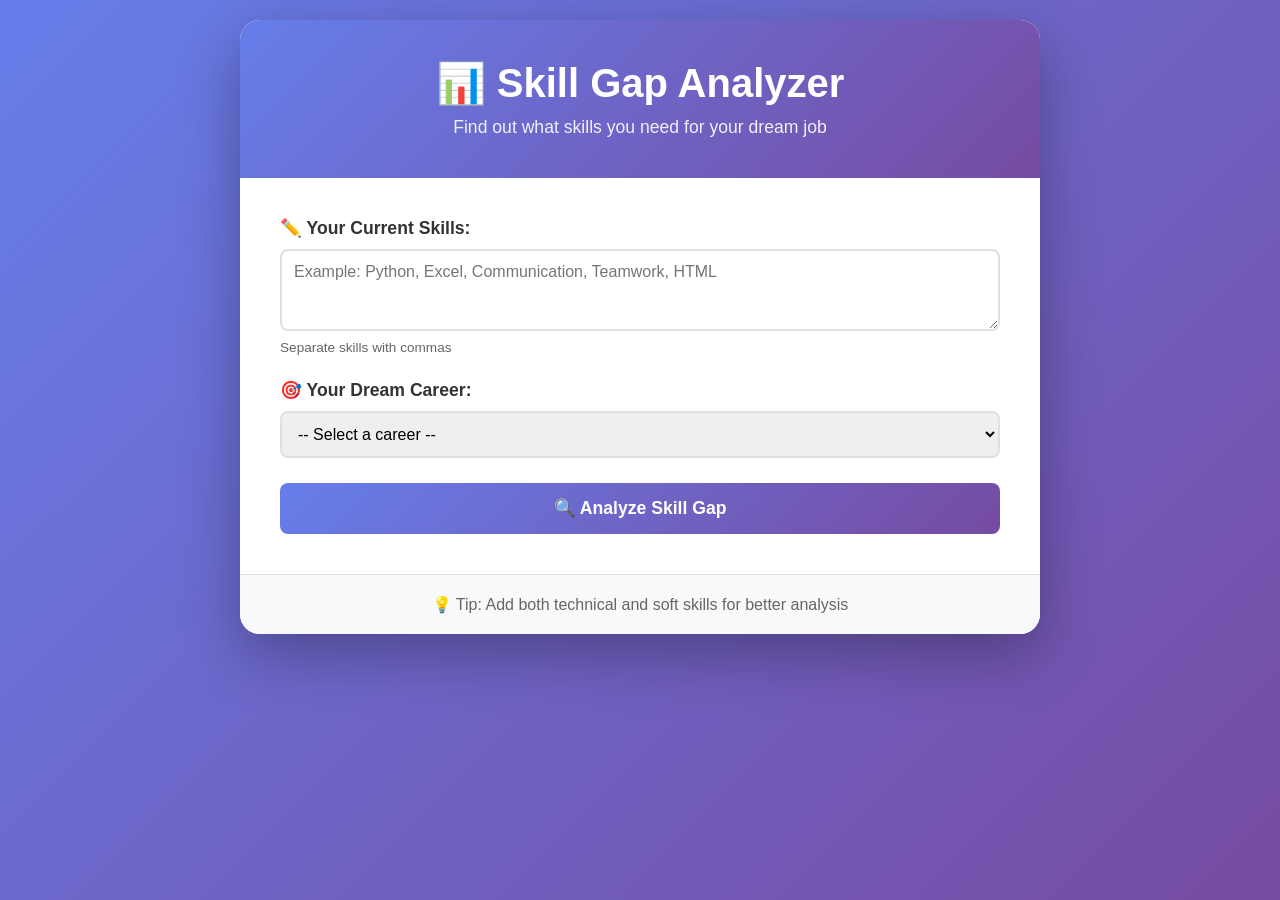
<file: index.html>
<!DOCTYPE html>
<html lang="en">
<head>
    <meta charset="UTF-8">
    <meta name="viewport" content="width=device-width, initial-scale=1.0">
    <title>Skill Gap Analyzer | Career Guide</title>
    <link rel="stylesheet" href="style.css">
    <script src="script.js"></script>
</head>
<body>
    <div class="container">
        <div class="header">
            <h1>📊 Skill Gap Analyzer</h1>
            <p>Find out what skills you need for your dream job</p>
        </div>

        <div class="input-section">
            <div class="form-group">
                <label>✏️ Your Current Skills:</label>
                <textarea id="skills" rows="3" placeholder="Example: Python, Excel, Communication, Teamwork, HTML"></textarea>
                <small>Separate skills with commas</small>
            </div>

            <div class="form-group">
                <label>🎯 Your Dream Career:</label>
                <select id="career">
                    <option value="">-- Select a career --</option>
                    <option value="Data Scientist">Data Scientist</option>
                    <option value="Frontend Developer">Frontend Developer</option>
                    <option value="Backend Developer">Backend Developer</option>
                    <option value="Cybersecurity Analyst">Cybersecurity Analyst</option>
                    <option value="AI/ML Engineer">AI/ML Engineer</option>
                    <option value="DevOps Engineer">DevOps Engineer</option>
                    <option value="Product Manager">Product Manager</option>
                    <option value="UX Designer">UX Designer</option>
                </select>
            </div>

            <button onclick="analyzeGap()">🔍 Analyze Skill Gap</button>
        </div>

        <div id="result" class="result-section" style="display: none;">
            <div class="result-card">
                <div id="result-content"></div>
            </div>
        </div>

        <div class="footer">
            <p>💡 Tip: Add both technical and soft skills for better analysis</p>
        </div>
    </div>

    <script src="script.js"></script>
</body>
</html>
</file>
<file: style.css>
* {
    margin: 0;
    padding: 0;
    box-sizing: border-box;
}

body {
    font-family: 'Segoe UI', Tahoma, Geneva, Verdana, sans-serif;
    background: linear-gradient(135deg, #667eea 0%, #764ba2 100%);
    min-height: 100vh;
    padding: 20px;
}

.container {
    max-width: 800px;
    margin: 0 auto;
    background: white;
    border-radius: 20px;
    box-shadow: 0 20px 60px rgba(0,0,0,0.3);
    overflow: hidden;
}

.header {
    background: linear-gradient(135deg, #667eea 0%, #764ba2 100%);
    color: white;
    padding: 40px;
    text-align: center;
}

.header h1 {
    font-size: 2.5em;
    margin-bottom: 10px;
}

.header p {
    font-size: 1.1em;
    opacity: 0.9;
}

.input-section {
    padding: 40px;
}

.form-group {
    margin-bottom: 25px;
}

label {
    display: block;
    font-weight: bold;
    margin-bottom: 10px;
    color: #333;
    font-size: 1.1em;
}

textarea, select {
    width: 100%;
    padding: 12px;
    border: 2px solid #e0e0e0;
    border-radius: 8px;
    font-size: 16px;
    font-family: inherit;
    transition: border-color 0.3s;
}

textarea:focus, select:focus {
    outline: none;
    border-color: #667eea;
}

textarea {
    resize: vertical;
}

small {
    display: block;
    margin-top: 5px;
    color: #666;
    font-size: 0.85em;
}

button {
    width: 100%;
    padding: 15px;
    background: linear-gradient(135deg, #667eea 0%, #764ba2 100%);
    color: white;
    border: none;
    border-radius: 8px;
    font-size: 1.1em;
    font-weight: bold;
    cursor: pointer;
    transition: transform 0.2s, box-shadow 0.2s;
}

button:hover {
    transform: translateY(-2px);
    box-shadow: 0 5px 15px rgba(102, 126, 234, 0.4);
}

button:active {
    transform: translateY(0);
}

.result-section {
    padding: 0 40px 40px 40px;
}

.result-card {
    background: #f8f9fa;
    border-radius: 12px;
    padding: 25px;
    border-left: 4px solid #667eea;
}

.result-card h2 {
    color: #667eea;
    margin-bottom: 15px;
}

.result-card h3 {
    color: #333;
    margin: 15px 0 10px 0;
}

.result-card .match-percentage {
    font-size: 2em;
    font-weight: bold;
    color: #28a745;
    margin: 10px 0;
}

.result-card .missing-skills {
    background: #fff3cd;
    padding: 10px;
    border-radius: 5px;
    margin: 10px 0;
}

.result-card .skill-badge {
    display: inline-block;
    background: #e0e0e0;
    padding: 5px 10px;
    border-radius: 5px;
    margin: 3px;
    font-size: 0.9em;
}

.result-card .skill-badge.missing {
    background: #f8d7da;
    color: #721c24;
}

.footer {
    background: #f8f9fa;
    padding: 20px;
    text-align: center;
    color: #666;
    border-top: 1px solid #e0e0e0;
}

@keyframes fadeIn {
    from {
        opacity: 0;
        transform: translateY(20px);
    }
    to {
        opacity: 1;
        transform: translateY(0);
    }
}

.result-section {
    animation: fadeIn 0.5s ease-out;
}
</file>
